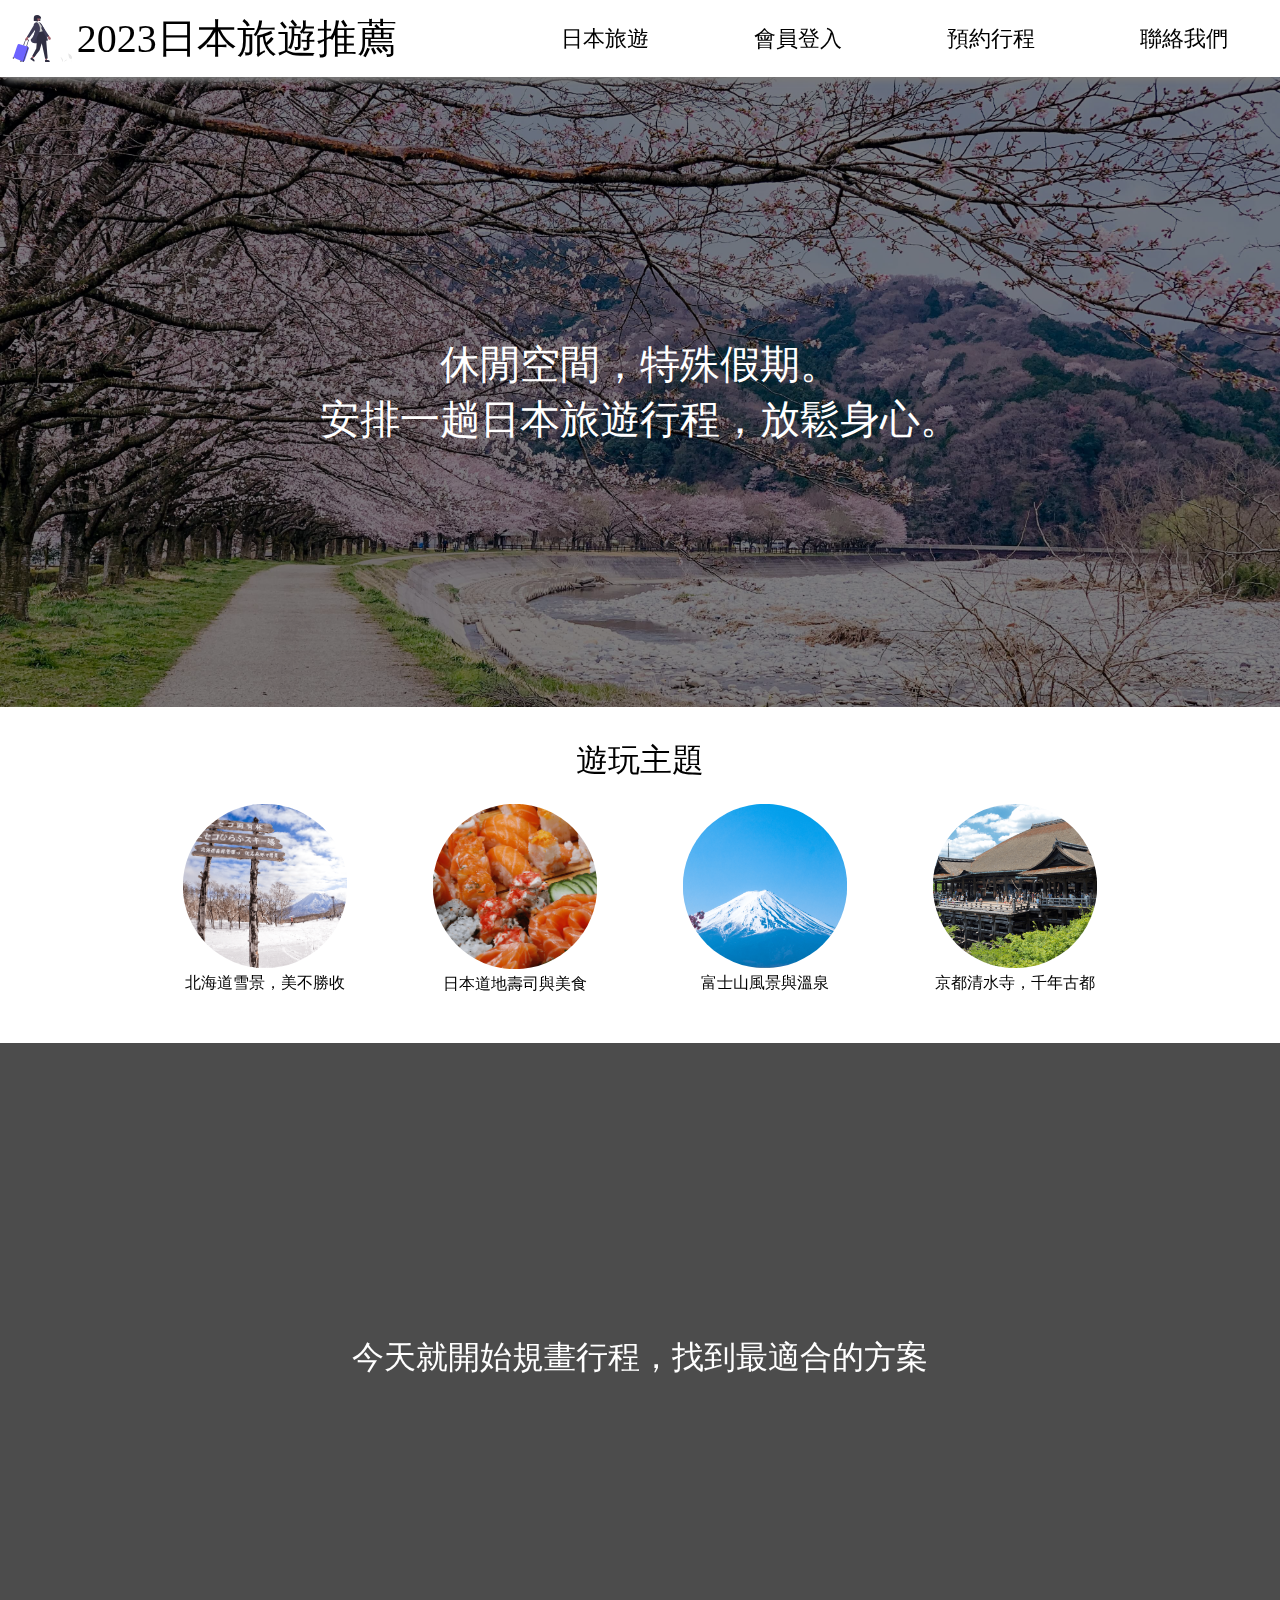
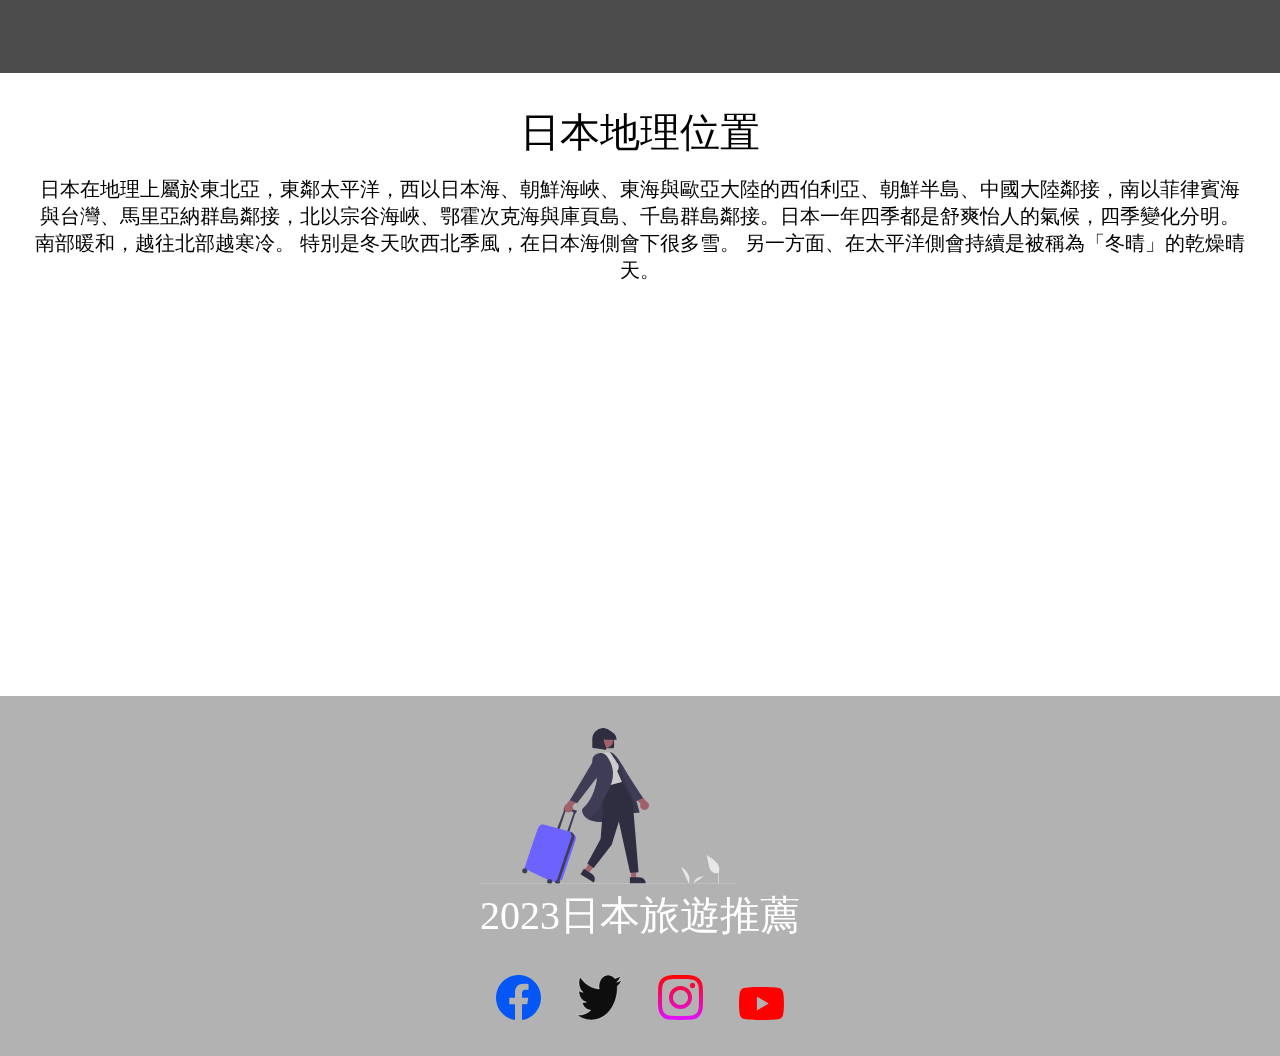
<file: 2nd_proj/index.html>
<!DOCTYPE html>
<html lang="zh-Hants">
  <head>
    <meta charset="UTF-8" />
    <meta http-equiv="X-UA-Compatible" content="IE=edge" />
    <meta name="viewport" content="width=device-width, initial-scale=1.0" />
    <title>日本旅遊推薦</title>
    <link
      rel="stylesheet"
      href="https://cdnjs.cloudflare.com/ajax/libs/font-awesome/6.2.1/css/all.min.css"
      integrity="sha512-MV7K8+y+gLIBoVD59lQIYicR65iaqukzvf/nwasF0nqhPay5w/9lJmVM2hMDcnK1OnMGCdVK+iQrJ7lzPJQd1w=="
      crossorigin="anonymous"
      referrerpolicy="no-referrer"
    />
    <link rel="stylesheet" href="./styles/style.css" />
  </head>
  <body>
    <img
      title="富士山"
      class="fixed-image"
      src="./images/富士山2.jpg"
      alt="fixed-image"
    />
    <header>
      <section class="logo">
        <img
          title="日本旅遊網"
          src="./images/網站Logo.svg"
          alt="日本旅遊網logo"
        />
        <h1>2023日本旅遊推薦</h1>
      </section>
      <nav>
        <ul>
          <li>
            <a href="#"><i class="fa-solid fa-plane"></i> 日本旅遊</a>
          </li>
          <li>
            <a href="#"
              ><i class="fa-solid fa-right-to-bracket"></i> 會員登入</a
            >
          </li>
          <li>
            <a href="#"><i class="fa-solid fa-book"></i> 預約行程</a>
          </li>
          <li>
            <a href="#"><i class="fa-solid fa-address-book"></i> 聯絡我們</a>
          </li>
        </ul>
      </nav>
    </header>
    <main>
      <section class="background-img">
        <div class="filter"></div>
        <h3>休閒空間，特殊假期。<br />安排一趟日本旅遊行程，放鬆身心。</h3>
      </section>

      <section class="info-circles">
        <h3>遊玩主題</h3>
        <div class="circles">
          <div class="circle">
            <img
              title="北海道"
              src="./images/北海道雪景.jpg"
              alt="北海道雪景"
            />
            <p>北海道雪景，美不勝收</p>
          </div>
          <div class="circle">
            <img title="日本壽司" src="./images/日本壽司.jpg" alt="日本壽司" />
            <p>日本道地壽司與美食</p>
          </div>
          <div class="circle">
            <img title="富士山" src="./images/富士山.jpg" alt="富士山" />
            <p>富士山風景與溫泉</p>
          </div>
          <div class="circle">
            <img title="京都清水寺" src="./images/清水寺.jpg" alt="清水寺" />
            <p>京都清水寺，千年古都</p>
          </div>
        </div>
      </section>

      <section class="empty-container">
        <h3>今天就開始規畫行程，找到最適合的方案</h3>
      </section>

      <section class="google-map">
        <h3>日本地理位置</h3>
        <p>
          日本在地理上屬於東北亞，東鄰太平洋，西以日本海、朝鮮海峽、東海與歐亞大陸的西伯利亞、朝鮮半島、中國大陸鄰接，南以菲律賓海與台灣、馬里亞納群島鄰接，北以宗谷海峽、鄂霍次克海與庫頁島、千島群島鄰接。日本一年四季都是舒爽怡人的氣候，四季變化分明。
          南部暖和，越往北部越寒冷。
          特別是冬天吹西北季風，在日本海側會下很多雪。
          另一方面、在太平洋側會持續是被稱為「冬晴」的乾燥晴天。
        </p>
        <iframe
          src="https://www.google.com/maps/embed?pb=!1m18!1m12!1m3!1d27671885.63586591!2d118.89876632001163!3d32.15257275033603!2m3!1f0!2f0!3f0!3m2!1i1024!2i768!4f13.1!3m3!1m2!1s0x34674e0fd77f192f%3A0xf54275d47c665244!2z5pel5pys!5e0!3m2!1szh-TW!2stw!4v1674387987708!5m2!1szh-TW!2stw"
          style="border: 0"
          allowfullscreen=""
          loading="lazy"
          referrerpolicy="no-referrer-when-downgrade"
        ></iframe>
      </section>
    </main>

    <footer>
      <section class="logo">
        <img src="./images/網站Logo.svg" alt="logo" />
        <h3>2023日本旅遊推薦</h3>
      </section>
      <section class="links">
        <a href="#"
          ><img title="Facebook頁面" src="./Icons/facebook.svg" alt=""
        /></a>
        <a href="#"
          ><img title="Twitter頁面" src="./Icons/twitter.svg" alt=""
        /></a>
        <a href="#"
          ><img title="Instagram頁面" src="./Icons/instagram.svg" alt=""
        /></a>
        <a href="#"
          ><img title="Youtube頁面" src="./Icons/youtube.svg" alt=""
        /></a>
      </section>
    </footer>

    <script>
      setInterval(() => {
        let topBackground = document.querySelector("section.background-img");
        if (
          topBackground.style.backgroundImage == 'url("../images/日本櫻花.jpg")'
        ) {
          topBackground.style.backgroundImage = 'url("../images/京都古城.jpg")';
        } else if (
          topBackground.style.backgroundImage == 'url("../images/京都古城.jpg")'
        ) {
          topBackground.style.backgroundImage = 'url("../images/大阪街頭.jpg")';
        } else {
          topBackground.style.backgroundImage = 'url("../images/日本櫻花.jpg")';
        }
      }, 3000);
    </script>
  </body>
</html>
</file>
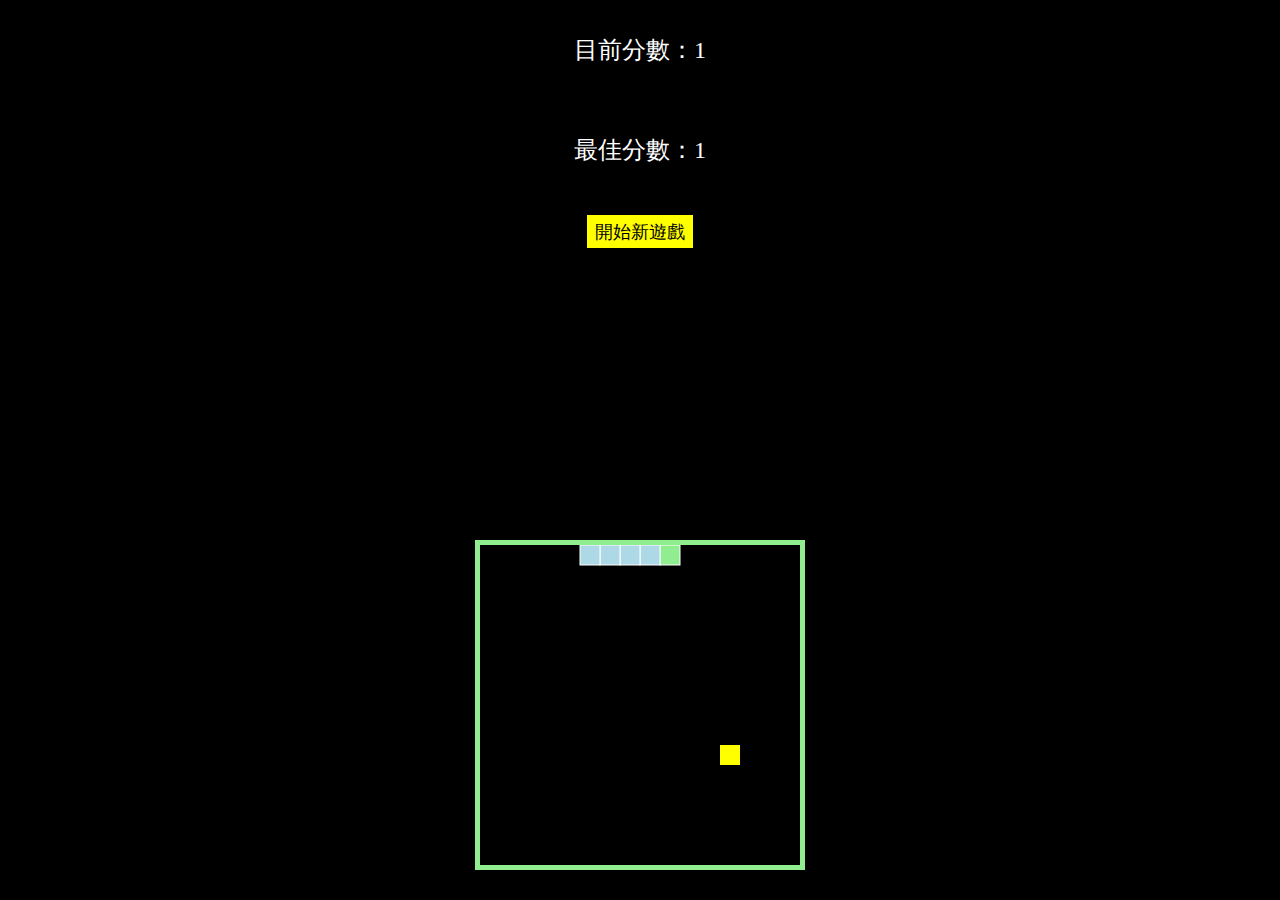
<file: 5th_proj/index.html>
<!DOCTYPE html>
<html lang="en">
  <head>
    <meta charset="UTF-8" />
    <meta http-equiv="X-UA-Compatible" content="IE=edge" />
    <meta name="viewport" content="width=device-width, initial-scale=1.0" />
    <title>貪食蛇遊戲</title>
    <link rel="stylesheet" href="./styles/style.css" />
  </head>
  <body>
    <canvas
      id="myCanvas"
      width="320"
      height="320"
      style="background-color: black"
    ></canvas>

    <p id="myScore"></p>
    <p id="bestScore"></p>
    <button type="button" id="start" onclick="window.location.reload();">
      開始新遊戲
    </button>

    <script src="./app.js"></script>
  </body>
</html>
</file>
<file: 2nd_proj/styles/style.css>
@charset "UTF-8";
* {
  margin: 0;
  padding: 0;
  box-sizing: border-box;
}

h1,
h2,
h3,
h4,
h5,
h6 {
  font-weight: normal;
}

body img.fixed-image {
  min-height: 100vh;
  position: fixed;
  width: 100%;
  z-index: -5;
  bottom: 0;
  left: 0;
}
body header {
  background-color: white;
  display: flex;
  flex-wrap: wrap;
  align-items: center;
  position: -webkit-sticky;
  position: sticky;
  box-shadow: 0 10px 6px -6px #777;
  top: 0;
  z-index: 10;
}
body header section.logo {
  flex: 2 1 400px;
  display: flex;
  flex-wrap: wrap;
  align-items: center;
}
body header section.logo h1 {
  font-size: 2.5rem;
}
body header section.logo img {
  width: 6vw;
  height: 6vw;
}
body header nav {
  flex: 5 1 500px;
}
body header nav ul {
  display: flex;
  list-style-type: none;
  justify-content: space-around;
}
body header nav ul li a {
  color: black;
  text-decoration: none;
  font-size: 1.35rem;
  transition: all 0.1s ease;
  padding-bottom: 0.3rem;
}
body header nav ul li a:hover {
  color: rgba(152, 57, 255, 0.5);
  border-bottom: 3px solid rgba(152, 57, 255, 0.5);
}
body main section.background-img {
  min-height: 70vh;
  background-image: url("../images/日本櫻花.jpg");
  background-size: cover;
  background-position: center;
  transition: all 0.75s ease;
  position: relative;
  z-index: 0;
  display: flex;
  justify-content: center;
  align-items: center;
}
body main section.background-img div.filter {
  background-color: rgba(0, 0, 0, 0.5);
  width: 100%;
  min-height: 70vh;
  position: absolute;
  top: 0;
  left: 0;
  z-index: -1;
}
body main section.background-img h3 {
  color: white;
  font-size: 2.5rem;
  text-align: center;
}
body main section.info-circles {
  background-color: white;
  padding: 2rem 1rem;
}
body main section.info-circles h3 {
  text-align: center;
  font-size: 2rem;
}
body main section.info-circles div.circles {
  display: flex;
  flex-wrap: wrap;
  justify-content: center;
}
body main section.info-circles div.circles div.circle {
  padding: 1rem;
  flex: 0 1 250px;
  display: flex;
  flex-direction: column;
  align-items: center;
}
body main section.info-circles div.circles div.circle img {
  width: 80%;
  border-radius: 50%;
  transition: all 0.1s ease-in;
  padding: 0.3rem;
}
body main section.info-circles div.circles div.circle img:hover {
  border: 3px solid rgba(152, 57, 255, 0.5);
}
body main section.empty-container {
  min-height: 70vh;
  background-color: rgba(0, 0, 0, 0.7);
  display: flex;
  justify-content: center;
  align-items: center;
}
body main section.empty-container h3 {
  color: white;
  font-size: 2rem;
}
body main section.google-map {
  background-color: white;
  padding: 2rem 1rem;
  text-align: center;
}
body main section.google-map h3 {
  font-size: 2.5rem;
}
body main section.google-map p {
  font-size: 1.25rem;
  margin: 1rem;
}
body main section.google-map iframe {
  width: 100%;
  height: 40vh;
}
body footer {
  display: flex;
  padding: 2rem;
  flex-direction: column;
  align-items: center;
  color: white;
  background-color: rgba(0, 0, 0, 0.3);
}
body footer section.logo img {
  width: 20vw;
}
body footer section.logo h3 {
  font-size: 2.5rem;
}
body footer section.links {
  margin-top: 2rem;
}
body footer section.links a img {
  width: 5vh;
  margin: 0rem 1rem;
}

@media screen and (max-width: 700px) {
  header section.logo {
    flex-direction: column;
  }
  header section.logo img {
    width: 50vw;
    height: 50vw;
  }
  header nav ul {
    flex-direction: column;
  }
  header nav ul li {
    padding: 0.5rem 0.25rem;
  }
}
::-webkit-scrollbar {
  width: 10px;
}

::-webkit-scrollbar-track {
  background: #f1f1f1;
}

::-webkit-scrollbar-thumb {
  background: rgba(152, 57, 255, 0.5);
}

::-webkit-scrollbar-thumb:hover {
  background: rgb(155, 6, 241);
}/*# sourceMappingURL=style.css.map */
</file>
<file: 5th_proj/styles/style.css>
* {
  border: 0;
  padding: 0;
  box-sizing: border-box;
}

body {
  background-color: black;
  display: flex;
  flex-direction: column;
  align-items: center;
}

#myCanvas {
  border: 5px solid lightgreen;
  position: absolute;
  top: 60%;
  left: 50%;
  transform: translate(-50%);
}

#myScore {
  margin-top: 1rem;
}

#myScore,
#bestScore {
  color: white;
  font-size: 1.5rem;
  padding: 10px;
}

#start {
  padding: 0.25rem 0.5rem;
  background-color: yellow;
  font-size: 1.15rem;
  margin-top: 15px;
}/*# sourceMappingURL=style.css.map */
</file>
